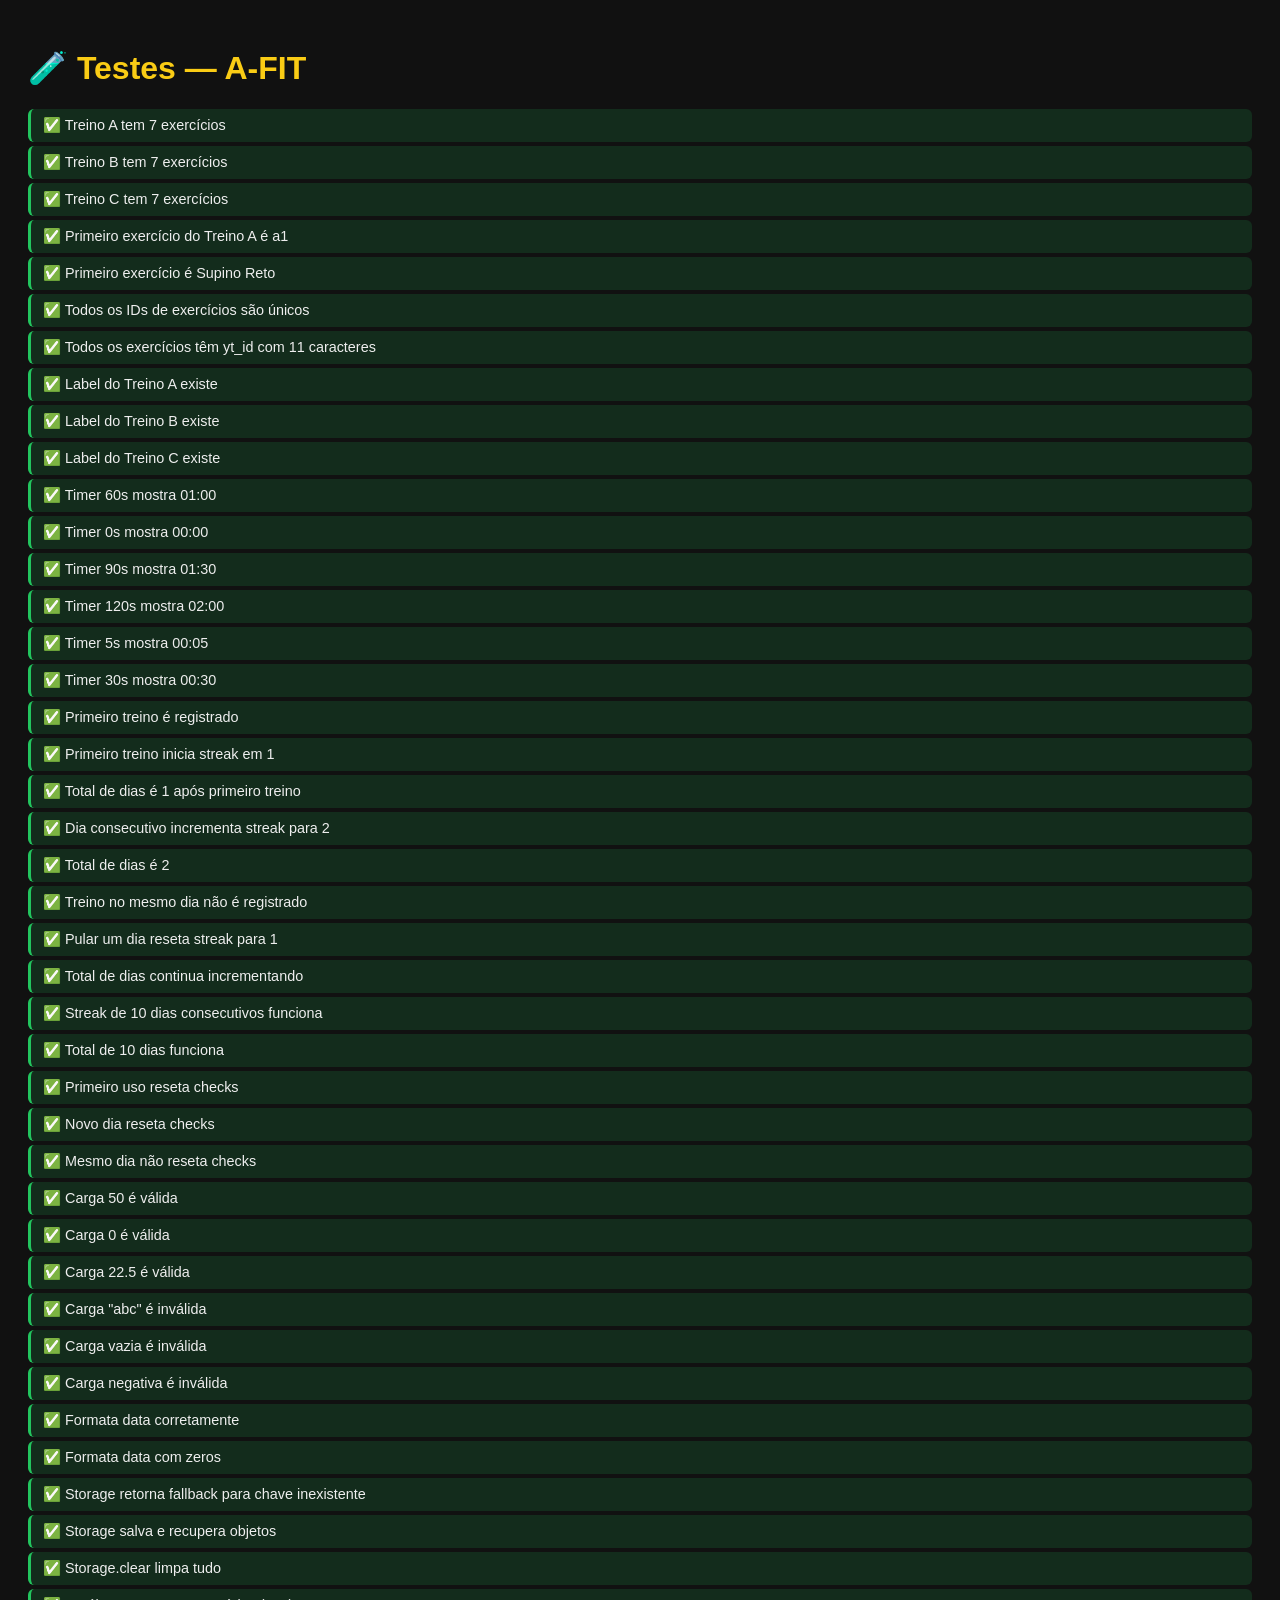
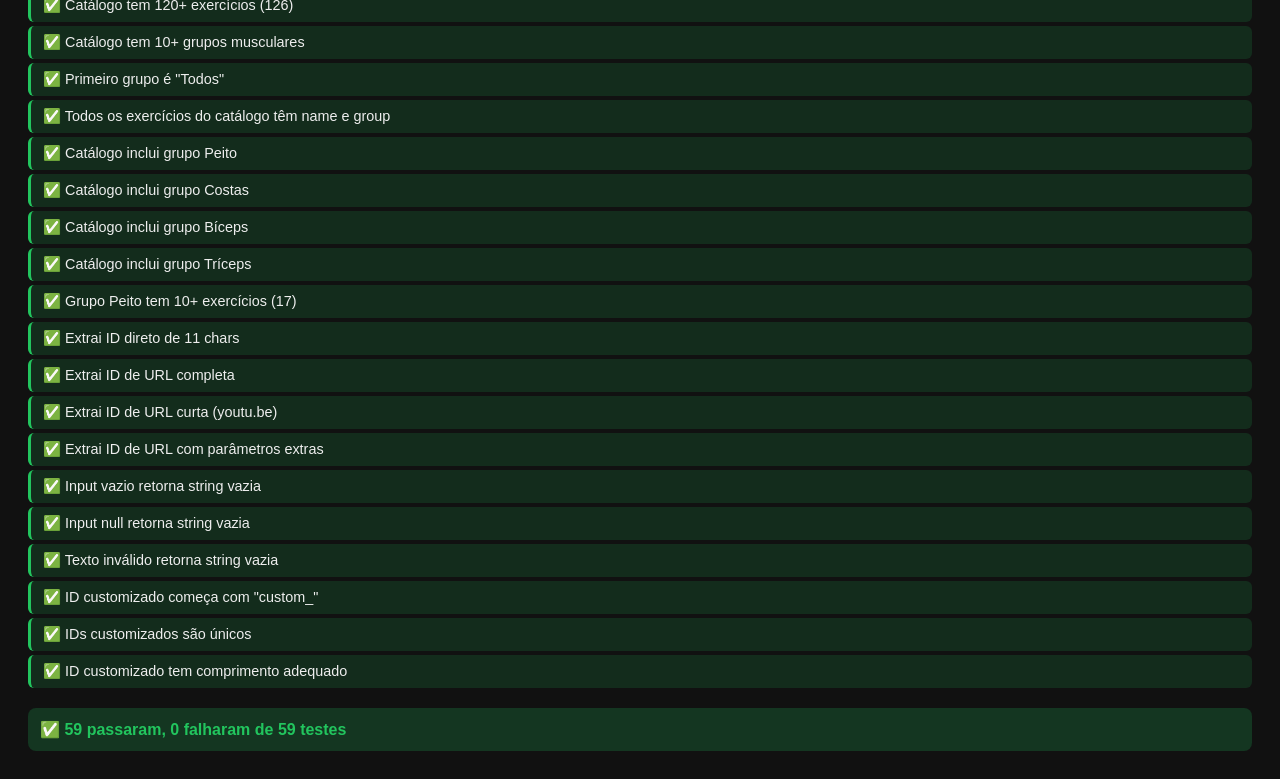
<file: tests/app.test.html>
<!DOCTYPE html>
<html lang="pt-BR">
<head>
    <meta charset="UTF-8">
    <title>A-FIT — Testes</title>
    <style>
        body { font-family: 'Segoe UI', sans-serif; background: #111; color: #eee; padding: 20px; }
        h1 { color: #facc15; }
        .test { padding: 8px 12px; margin: 4px 0; border-radius: 6px; font-size: 0.9rem; }
        .pass { background: rgba(34,197,94,0.15); border-left: 3px solid #22c55e; }
        .fail { background: rgba(239,68,68,0.15); border-left: 3px solid #ef4444; }
        .summary { margin-top: 20px; padding: 12px; border-radius: 8px; font-weight: bold; }
        .summary.all-pass { background: rgba(34,197,94,0.2); color: #22c55e; }
        .summary.has-fail { background: rgba(239,68,68,0.2); color: #ef4444; }
    </style>
</head>
<body>
    <h1>🧪 Testes — A-FIT</h1>
    <div id="results"></div>
    <div id="summary"></div>

    <!-- Carrega apenas os dados e funções puras que queremos testar -->
    <script src="../data/exercises.js"></script>
    <script src="../data/exercise_catalog.js"></script>
    <script>
        // ============================================
        // Mini Test Runner
        // ============================================
        let passed = 0;
        let failed = 0;
        const results = document.getElementById('results');

        function assert(condition, testName) {
            const div = document.createElement('div');
            div.className = 'test ' + (condition ? 'pass' : 'fail');
            div.textContent = (condition ? '✅' : '❌') + ' ' + testName;
            results.appendChild(div);
            if (condition) passed++;
            else failed++;
        }

        function assertEqual(actual, expected, testName) {
            const condition = actual === expected;
            const div = document.createElement('div');
            div.className = 'test ' + (condition ? 'pass' : 'fail');
            div.textContent = (condition ? '✅' : '❌') + ' ' + testName;
            if (!condition) {
                div.textContent += ' (esperado: ' + JSON.stringify(expected) + ', recebido: ' + JSON.stringify(actual) + ')';
            }
            results.appendChild(div);
            if (condition) passed++;
            else failed++;
        }

        // ============================================
        // Mock localStorage
        // ============================================
        const mockStorage = {};
        const MockStorage = {
            get(key, fallback) {
                return mockStorage[key] !== undefined ? JSON.parse(JSON.stringify(mockStorage[key])) : fallback;
            },
            set(key, value) {
                mockStorage[key] = JSON.parse(JSON.stringify(value));
            },
            clear() {
                Object.keys(mockStorage).forEach(k => delete mockStorage[k]);
            }
        };

        // ============================================
        // Funções replicadas para teste (sem DOM)
        // ============================================

        function getTodayDate() {
            return new Date().toISOString().split('T')[0];
        }

        function formatDate(dateStr) {
            const [y, m, d] = dateStr.split('-');
            return d + '/' + m + '/' + y;
        }

        function calcStreak(statsData, today) {
            if (statsData.lastDate === today) {
                return { changed: false, stats: statsData };
            }
            
            const newStats = { ...statsData };
            
            if (newStats.lastDate) {
                const last = new Date(newStats.lastDate);
                const current = new Date(today);
                const diffTime = Math.abs(current - last);
                const diffDays = Math.ceil(diffTime / (1000 * 60 * 60 * 24));
                
                if (diffDays === 1) {
                    newStats.streak += 1;
                } else {
                    newStats.streak = 1;
                }
            } else {
                newStats.streak = 1;
            }
            
            newStats.totalDays += 1;
            newStats.lastDate = today;
            
            return { changed: true, stats: newStats };
        }

        function calcTimerDisplay(seconds) {
            const m = Math.floor(seconds / 60).toString().padStart(2, '0');
            const s = (seconds % 60).toString().padStart(2, '0');
            return m + ':' + s;
        }

        function shouldResetChecks(lastCheckDate, today) {
            return lastCheckDate !== today;
        }

        function validateCarga(value) {
            const num = parseFloat(value);
            return !isNaN(num) && num >= 0;
        }

        function extractYouTubeId(input) {
            if (!input) return '';
            input = input.trim();
            if (/^[a-zA-Z0-9_-]{11}$/.test(input)) return input;
            try {
                const url = new URL(input);
                if (url.hostname.includes('youtube.com')) {
                    return url.searchParams.get('v') || '';
                }
                if (url.hostname.includes('youtu.be')) {
                    return url.pathname.slice(1).split('/')[0] || '';
                }
            } catch { /* not a URL */ }
            return '';
        }

        function generateExerciseId() {
            return 'custom_' + Date.now().toString(36) + '_' + Math.random().toString(36).substr(2, 4);
        }

        // ============================================
        // TESTES: Dados dos Exercícios
        // ============================================

        assert(TREINOS.A.length === 7, 'Treino A tem 7 exercícios');
        assert(TREINOS.B.length === 7, 'Treino B tem 7 exercícios');
        assert(TREINOS.C.length === 7, 'Treino C tem 7 exercícios');

        assert(TREINOS.A[0].id === 'a1', 'Primeiro exercício do Treino A é a1');
        assert(TREINOS.A[0].name === 'Supino Reto', 'Primeiro exercício é Supino Reto');

        // IDs únicos
        const allIds = [...TREINOS.A, ...TREINOS.B, ...TREINOS.C].map(e => e.id);
        const uniqueIds = new Set(allIds);
        assert(allIds.length === uniqueIds.size, 'Todos os IDs de exercícios são únicos');

        // Todos têm yt_id
        const allExercises = [...TREINOS.A, ...TREINOS.B, ...TREINOS.C];
        const allHaveYtId = allExercises.every(e => e.yt_id && e.yt_id.length === 11);
        assert(allHaveYtId, 'Todos os exercícios têm yt_id com 11 caracteres');

        // Labels
        assert(TREINO_LABELS.A !== undefined, 'Label do Treino A existe');
        assert(TREINO_LABELS.B !== undefined, 'Label do Treino B existe');
        assert(TREINO_LABELS.C !== undefined, 'Label do Treino C existe');

        // ============================================
        // TESTES: Timer
        // ============================================

        assertEqual(calcTimerDisplay(60), '01:00', 'Timer 60s mostra 01:00');
        assertEqual(calcTimerDisplay(0), '00:00', 'Timer 0s mostra 00:00');
        assertEqual(calcTimerDisplay(90), '01:30', 'Timer 90s mostra 01:30');
        assertEqual(calcTimerDisplay(120), '02:00', 'Timer 120s mostra 02:00');
        assertEqual(calcTimerDisplay(5), '00:05', 'Timer 5s mostra 00:05');
        assertEqual(calcTimerDisplay(30), '00:30', 'Timer 30s mostra 00:30');

        // ============================================
        // TESTES: Streak
        // ============================================

        // Primeiro treino
        const stats1 = calcStreak({ lastDate: null, totalDays: 0, streak: 0 }, '2026-04-20');
        assert(stats1.changed === true, 'Primeiro treino é registrado');
        assertEqual(stats1.stats.streak, 1, 'Primeiro treino inicia streak em 1');
        assertEqual(stats1.stats.totalDays, 1, 'Total de dias é 1 após primeiro treino');

        // Treino consecutivo (dia seguinte)
        const stats2 = calcStreak({ lastDate: '2026-04-20', totalDays: 1, streak: 1 }, '2026-04-21');
        assertEqual(stats2.stats.streak, 2, 'Dia consecutivo incrementa streak para 2');
        assertEqual(stats2.stats.totalDays, 2, 'Total de dias é 2');

        // Treino no mesmo dia (não deve contar)
        const stats3 = calcStreak({ lastDate: '2026-04-20', totalDays: 1, streak: 1 }, '2026-04-20');
        assert(stats3.changed === false, 'Treino no mesmo dia não é registrado');

        // Quebra de streak (pulou um dia)
        const stats4 = calcStreak({ lastDate: '2026-04-20', totalDays: 5, streak: 5 }, '2026-04-22');
        assertEqual(stats4.stats.streak, 1, 'Pular um dia reseta streak para 1');
        assertEqual(stats4.stats.totalDays, 6, 'Total de dias continua incrementando');

        // Streak longo
        let longStats = { lastDate: '2026-04-01', totalDays: 1, streak: 1 };
        for (let day = 2; day <= 10; day++) {
            const dateStr = '2026-04-' + day.toString().padStart(2, '0');
            const result = calcStreak(longStats, dateStr);
            longStats = result.stats;
        }
        assertEqual(longStats.streak, 10, 'Streak de 10 dias consecutivos funciona');
        assertEqual(longStats.totalDays, 10, 'Total de 10 dias funciona');

        // ============================================
        // TESTES: Auto-reset por dia
        // ============================================

        assert(shouldResetChecks(null, '2026-04-20') === true, 'Primeiro uso reseta checks');
        assert(shouldResetChecks('2026-04-19', '2026-04-20') === true, 'Novo dia reseta checks');
        assert(shouldResetChecks('2026-04-20', '2026-04-20') === false, 'Mesmo dia não reseta checks');

        // ============================================
        // TESTES: Validação de carga
        // ============================================

        assert(validateCarga('50') === true, 'Carga 50 é válida');
        assert(validateCarga('0') === true, 'Carga 0 é válida');
        assert(validateCarga('22.5') === true, 'Carga 22.5 é válida');
        assert(validateCarga('abc') === false, 'Carga "abc" é inválida');
        assert(validateCarga('') === false, 'Carga vazia é inválida');
        assert(validateCarga('-5') === false, 'Carga negativa é inválida');

        // ============================================
        // TESTES: Formatação de data
        // ============================================

        assertEqual(formatDate('2026-04-20'), '20/04/2026', 'Formata data corretamente');
        assertEqual(formatDate('2026-01-01'), '01/01/2026', 'Formata data com zeros');

        // ============================================
        // TESTES: Storage Mock
        // ============================================

        MockStorage.clear();
        assertEqual(MockStorage.get('inexistente', 42), 42, 'Storage retorna fallback para chave inexistente');
        MockStorage.set('teste', { a: 1 });
        assertEqual(MockStorage.get('teste', null).a, 1, 'Storage salva e recupera objetos');
        MockStorage.clear();
        assertEqual(MockStorage.get('teste', null), null, 'Storage.clear limpa tudo');

        // ============================================
        // TESTES: Catálogo de Exercícios
        // ============================================

        assert(EXERCISE_CATALOG.length >= 120, 'Catálogo tem 120+ exercícios (' + EXERCISE_CATALOG.length + ')');
        assert(CATALOG_GROUPS.length >= 10, 'Catálogo tem 10+ grupos musculares');
        assert(CATALOG_GROUPS[0] === 'Todos', 'Primeiro grupo é "Todos"');

        // Todos os exercícios do catálogo têm name e group
        const allCatalogValid = EXERCISE_CATALOG.every(e => e.name && e.group);
        assert(allCatalogValid, 'Todos os exercícios do catálogo têm name e group');

        // Grupos do catálogo incluem os principais
        assert(CATALOG_GROUPS.includes('Peito'), 'Catálogo inclui grupo Peito');
        assert(CATALOG_GROUPS.includes('Costas'), 'Catálogo inclui grupo Costas');
        assert(CATALOG_GROUPS.includes('Bíceps'), 'Catálogo inclui grupo Bíceps');
        assert(CATALOG_GROUPS.includes('Tríceps'), 'Catálogo inclui grupo Tríceps');

        // Filtragem por grupo funciona
        const peitoExercises = EXERCISE_CATALOG.filter(e => e.group === 'Peito');
        assert(peitoExercises.length >= 10, 'Grupo Peito tem 10+ exercícios (' + peitoExercises.length + ')');

        // ============================================
        // TESTES: Extração de YouTube ID
        // ============================================

        assertEqual(extractYouTubeId('dQw4w9WgXcQ'), 'dQw4w9WgXcQ', 'Extrai ID direto de 11 chars');
        assertEqual(extractYouTubeId('https://www.youtube.com/watch?v=dQw4w9WgXcQ'), 'dQw4w9WgXcQ', 'Extrai ID de URL completa');
        assertEqual(extractYouTubeId('https://youtu.be/dQw4w9WgXcQ'), 'dQw4w9WgXcQ', 'Extrai ID de URL curta (youtu.be)');
        assertEqual(extractYouTubeId('https://www.youtube.com/watch?v=dQw4w9WgXcQ&t=30'), 'dQw4w9WgXcQ', 'Extrai ID de URL com parâmetros extras');
        assertEqual(extractYouTubeId(''), '', 'Input vazio retorna string vazia');
        assertEqual(extractYouTubeId(null), '', 'Input null retorna string vazia');
        assertEqual(extractYouTubeId('texto inválido'), '', 'Texto inválido retorna string vazia');

        // ============================================
        // TESTES: Geração de ID customizado
        // ============================================

        const id1 = generateExerciseId();
        const id2 = generateExerciseId();
        assert(id1.startsWith('custom_'), 'ID customizado começa com "custom_"');
        assert(id1 !== id2, 'IDs customizados são únicos');
        assert(id1.length > 10, 'ID customizado tem comprimento adequado');

        // ============================================
        // Resumo
        // ============================================

        const summary = document.getElementById('summary');
        summary.className = 'summary ' + (failed === 0 ? 'all-pass' : 'has-fail');
        summary.textContent = (failed === 0 ? '✅' : '❌') + ' ' + passed + ' passaram, ' + failed + ' falharam de ' + (passed + failed) + ' testes';
    </script>
</body>
</html>
</file>
